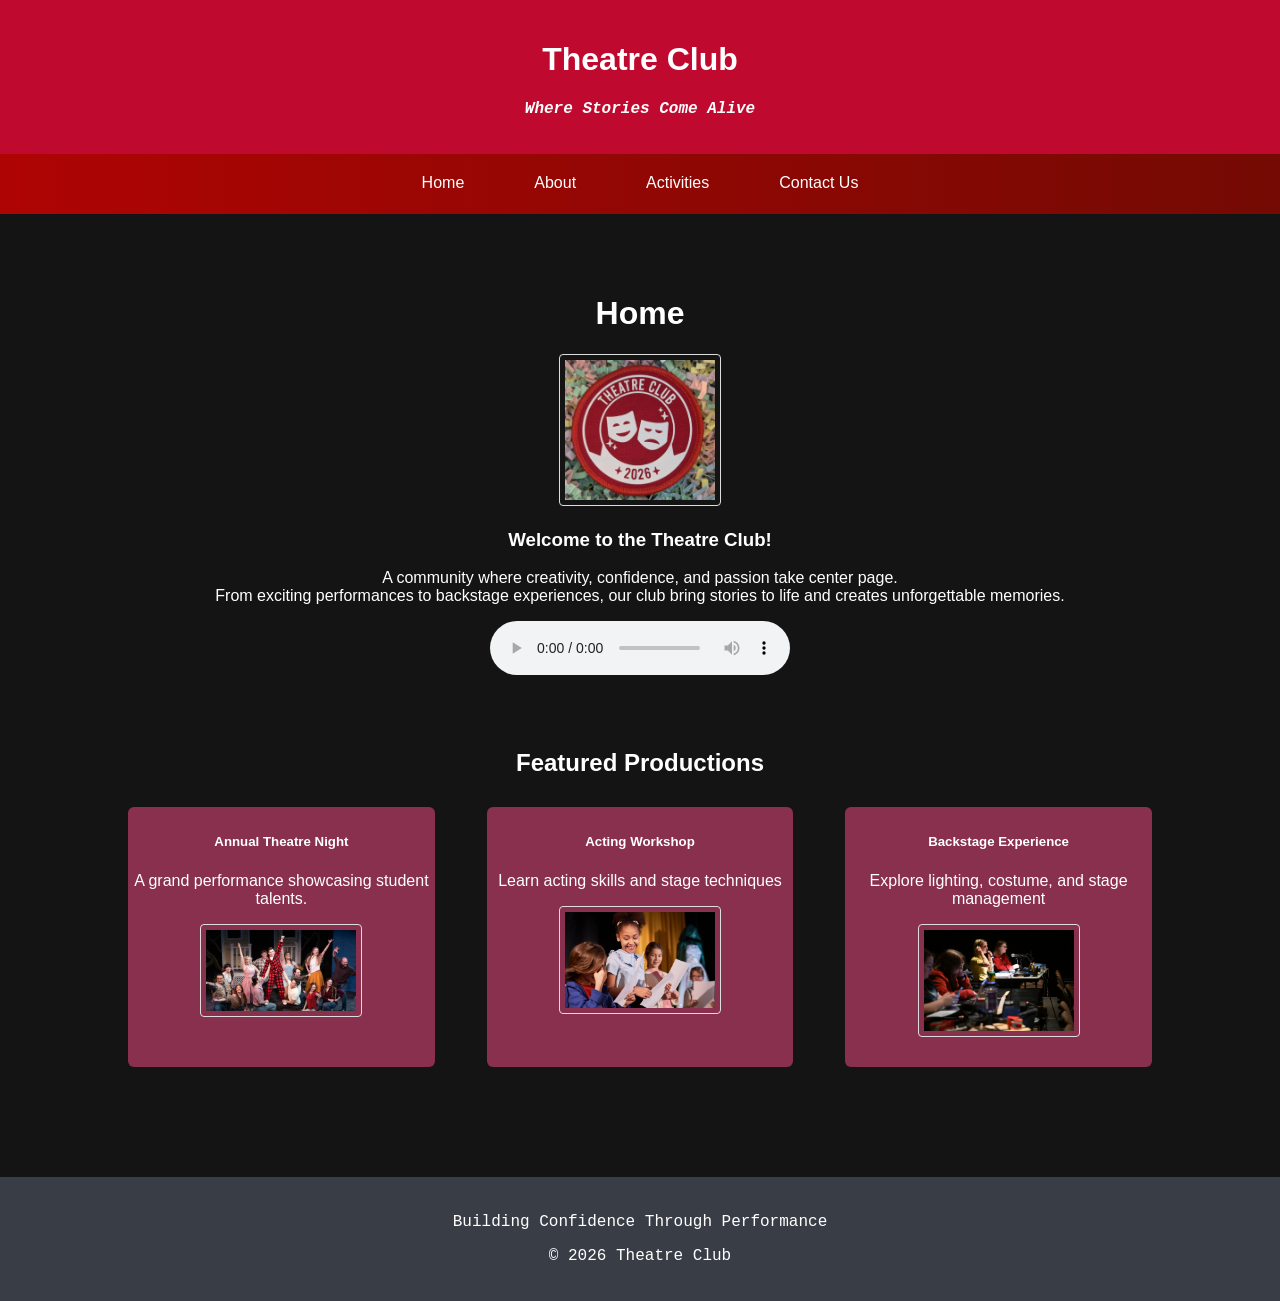
<file: index.html>
<!DOCTYPE html>
<html>
<head> <title> Theatre Club </title>
<link rel ="stylesheet" href ="style.css">
</head>

<body>

<header>
<h1> Theatre Club</h1>
<p class = "tagline"> <b> Where Stories Come Alive </b> </p>
</header>

<nav>
	<a href = "index.html">Home</a>
	<a href = "about.html">About </a>
	<a href = "activities.html">Activities </a>
	<a href = "contact.html"> Contact Us </a>
</nav>

<main>
<h1>Home</h1>
<section>
<img src = "theatrelogo.png" alt = "Theatre club logo" class = "logo">
<h3> Welcome to the Theatre Club!  </h3>
<p> A community  where creativity, confidence, and passion take center page.<br>
From exciting performances to backstage experiences, our club bring stories to life and creates unforgettable memories.</p>
<audio controls><source src= "Sfx2.m4a" type ="audio/mpeg"></audio>
</section>

<section class = "featured">
<article>
<h2>Featured Productions</h2>

<div class = "container">
<div class = "box1">
	<h5>Annual Theatre Night </h5>
	<p>A grand performance showcasing student talents.</p>
	<img src = "grandshow.png" alt = "Annual Grand Show" class= "logo">
</div>

<div class = "box2">
	<h5>Acting Workshop </h5>
	<p> Learn acting skills and stage techniques </p>
	<img src = "actingskills.png" alt = "Learn Acting skills" class= "logo">
</div>

<div class = "box3">
	<h5>Backstage Experience</h5>
	<p>Explore lighting, costume, and stage management</p>
	<img src = "management.png" alt = "Stage management" class= "logo">
</div>

</div>

</article>
</section>
</main>

<footer>
<p>Building Confidence Through Performance </p>
<p>&copy; 2026 Theatre Club</p>
</footer>



</body>
</html>
</file>
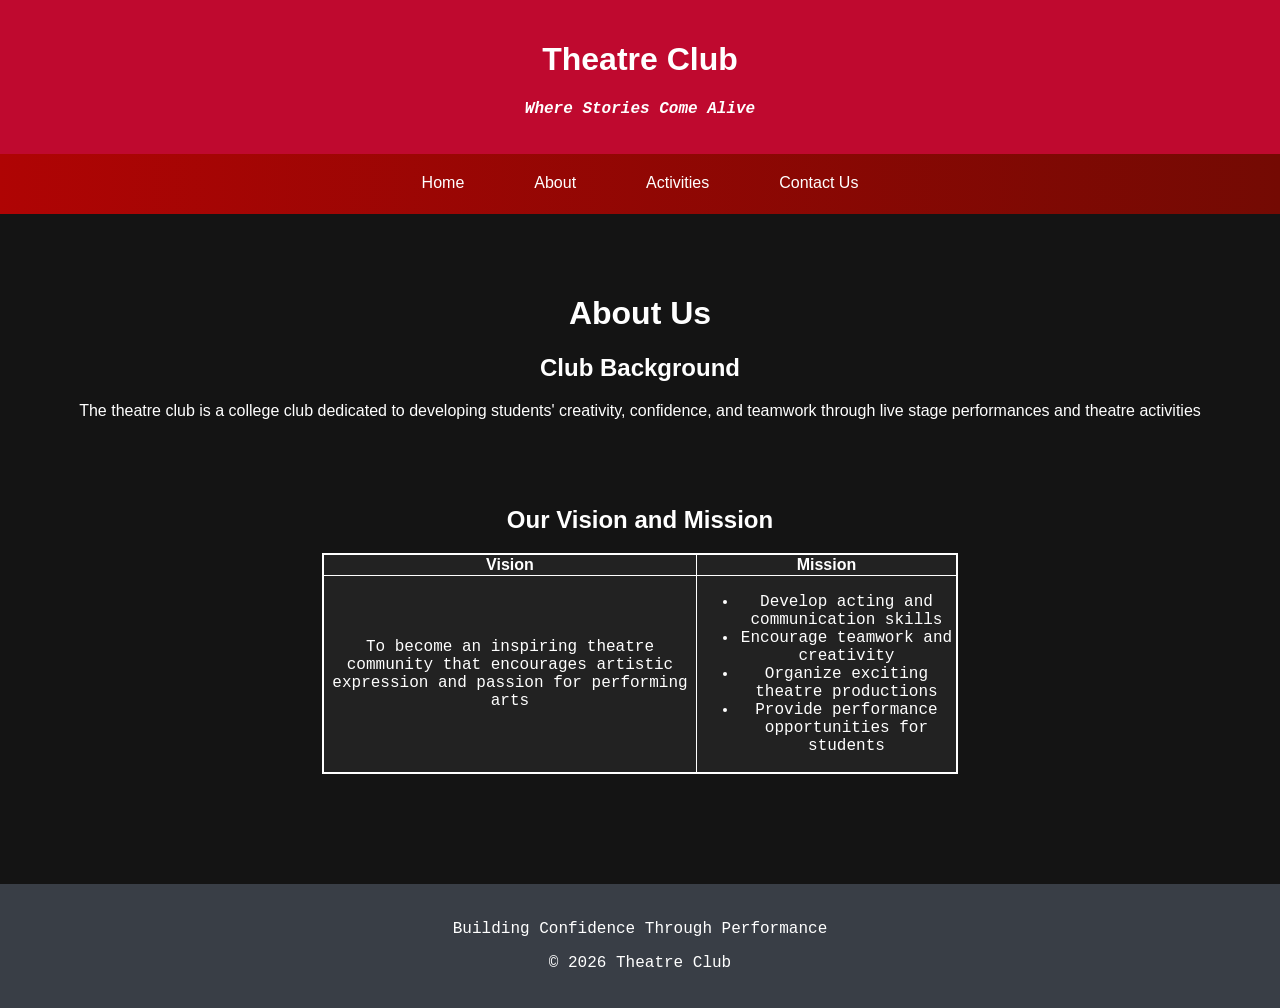
<file: about.html>
<!DOCTYPE html>
<html>
<head> <title> About </title>
<link rel ="stylesheet" href ="style.css">
</head>

<body>

<header>
<h1>Theatre Club</h1>
<p class = "tagline"> <b> Where Stories Come Alive </b> </p>
</header>

<nav>
	<a href = "index.html">Home</a>
	<a href = "about.html">About </a>
	<a href = "activities.html">Activities </a>
	<a href = "contact.html"> Contact Us </a>
</nav>

<main>
<h1>About Us</h1>
<section>
<h2> Club Background </h2>
<p> The theatre club is a college club dedicated to developing students' creativity, confidence, and teamwork through
live stage performances and theatre activities </p>
</section>

<section class = "featured">
<h2>Our Vision and Mission</h2>
<article>


<div class = "container">
<table>
	<tr>
		<th>Vision</th>
		<th> Mission </th>
	</tr>
	
	<tr>
		<td>To become an inspiring theatre community that encourages artistic expression and passion for performing arts</td>
		<td> 
			<ul>
				<li> Develop acting and communication skills</li>
				<li>Encourage teamwork and creativity</li>
				<li>Organize exciting theatre productions</li>
				<li>Provide performance opportunities for students</li>
	</tr>
	
</table> 
</div>

</article>
</section>
</main>


<footer>
<p>Building Confidence Through Performance </p>
<p>&copy; 2026 Theatre Club</p>
</footer>
</body>
</html>
</file>
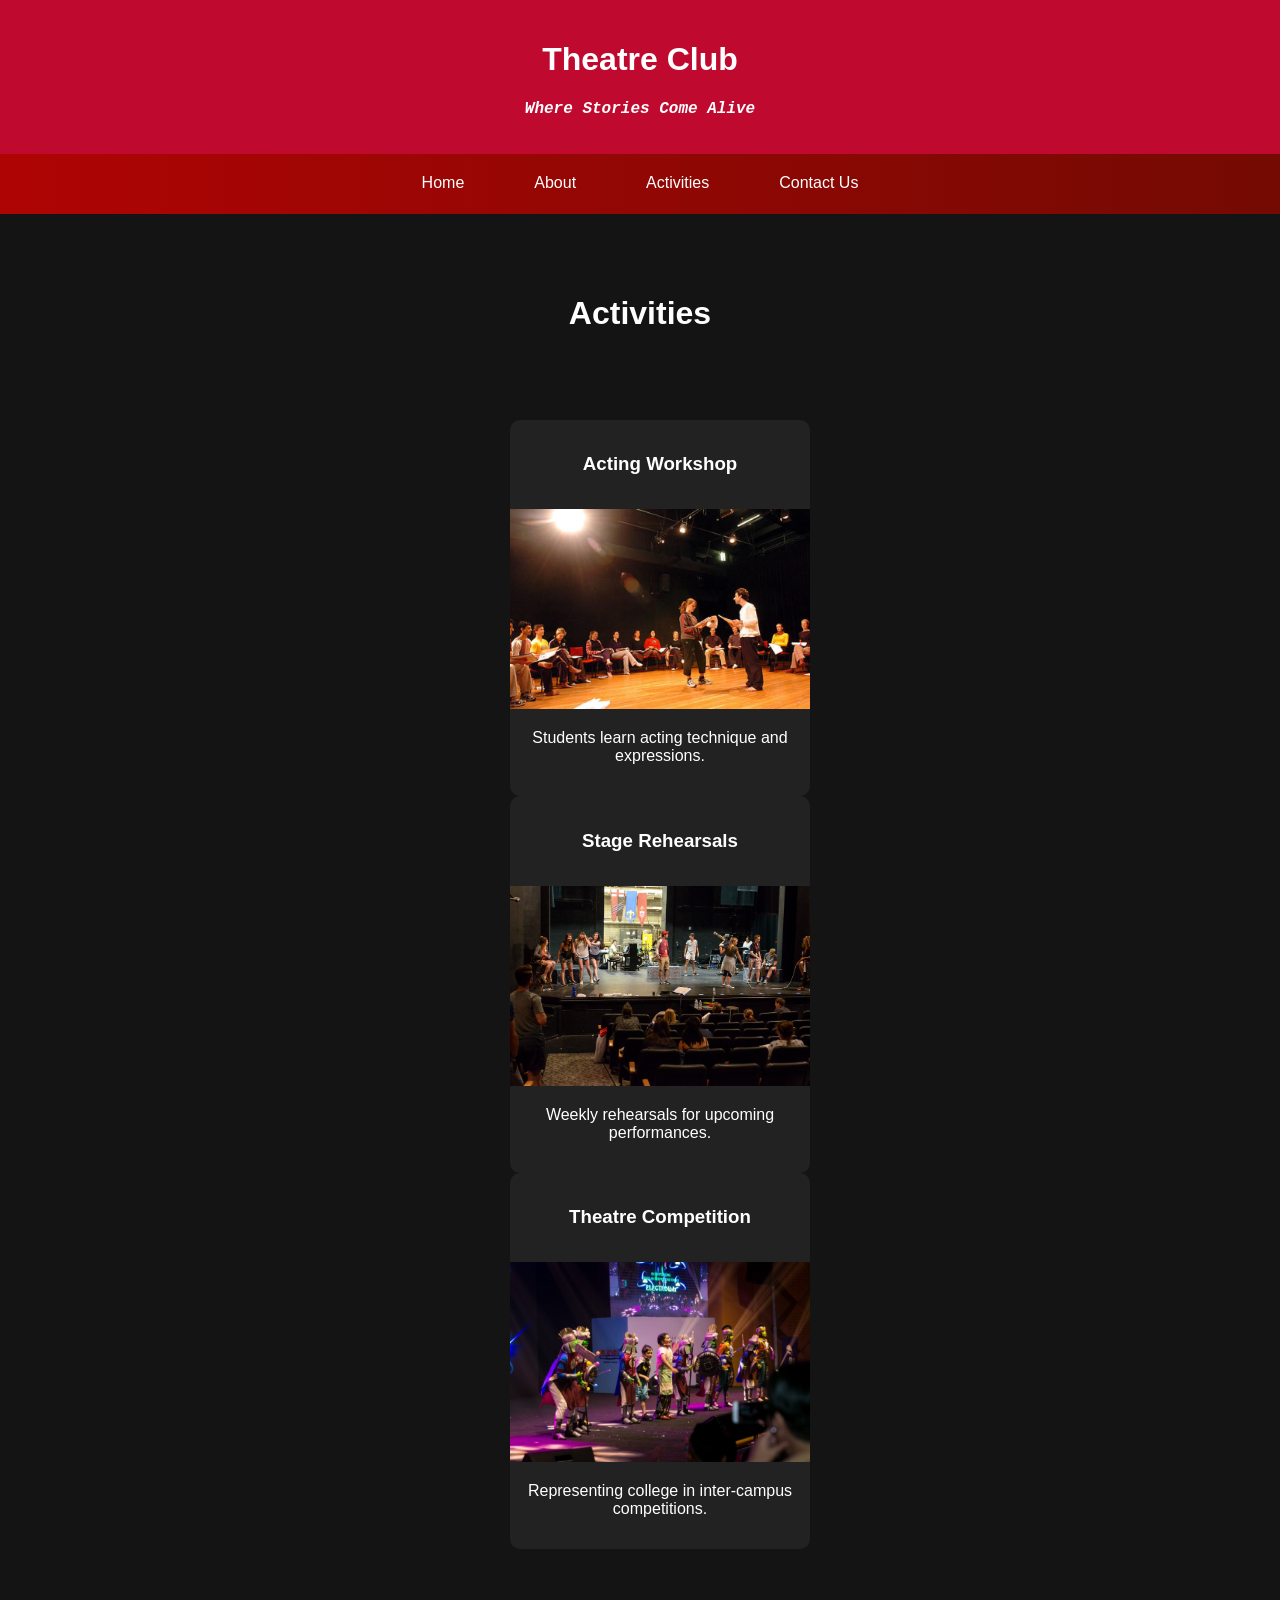
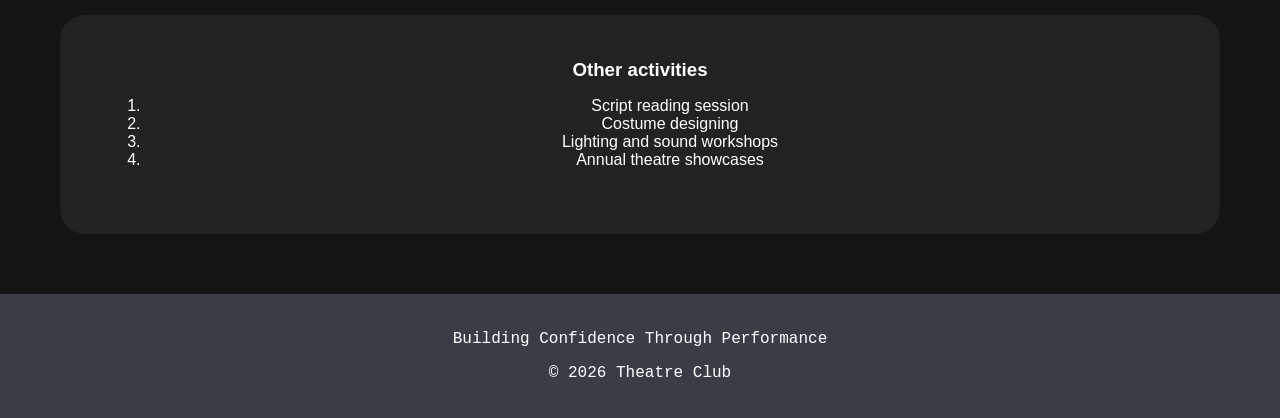
<file: activities.html>
<!DOCTYPE html>
<html>
<head><title>Activities</title>
<link rel = "stylesheet" href = "style.css">
</head>

<body>
<header>
<h1> Theatre Club</h1>
<p class = "tagline"> <b> Where Stories Come Alive </b> </p>
</header>

<nav>
	<a href = "index.html">Home</a>
	<a href = "about.html">About </a>
	<a href = "activities.html">Activities </a>
	<a href = "contact.html"> Contact Us </a>
</nav>

<main>
<h1>Activities</h1>


<section class = "featured">

<div class = "card-container">
<ul>

<article class = "card">
<h3>Acting Workshop</h3>
<img src = "ActingWorkshop.png" alt = "Acting Workshop">
<li><p>Students learn acting technique and expressions.</p>
</article> </li>

<article class = "card">
<h3>Stage Rehearsals</h3>
<img src = "StageRehearsal.png" alt = "Stage Rehearsals">
<li><p>Weekly rehearsals for upcoming performances.</p>
</article></li>

<article class = "card">
<h3>Theatre Competition</h3>
<img src = "TheatreCompetition.png" alt = "Theatre Competition">
<li><p>Representing college in inter-campus competitions.</p>
</article></li>

</ul>
</div>

</section>

<section class = "content">
<article>
<h3>Other activities</h3>

<ol>
	<li>Script reading session</li>
	<li>Costume designing</li>
	<li>Lighting and sound workshops</li>
	<li>Annual theatre showcases</li>
</ol>
</article>
</section>
</main>

<footer>
<p>Building Confidence Through Performance </p>
<p>&copy; 2026 Theatre Club</p>
</footer>
</body>

</html>
</file>
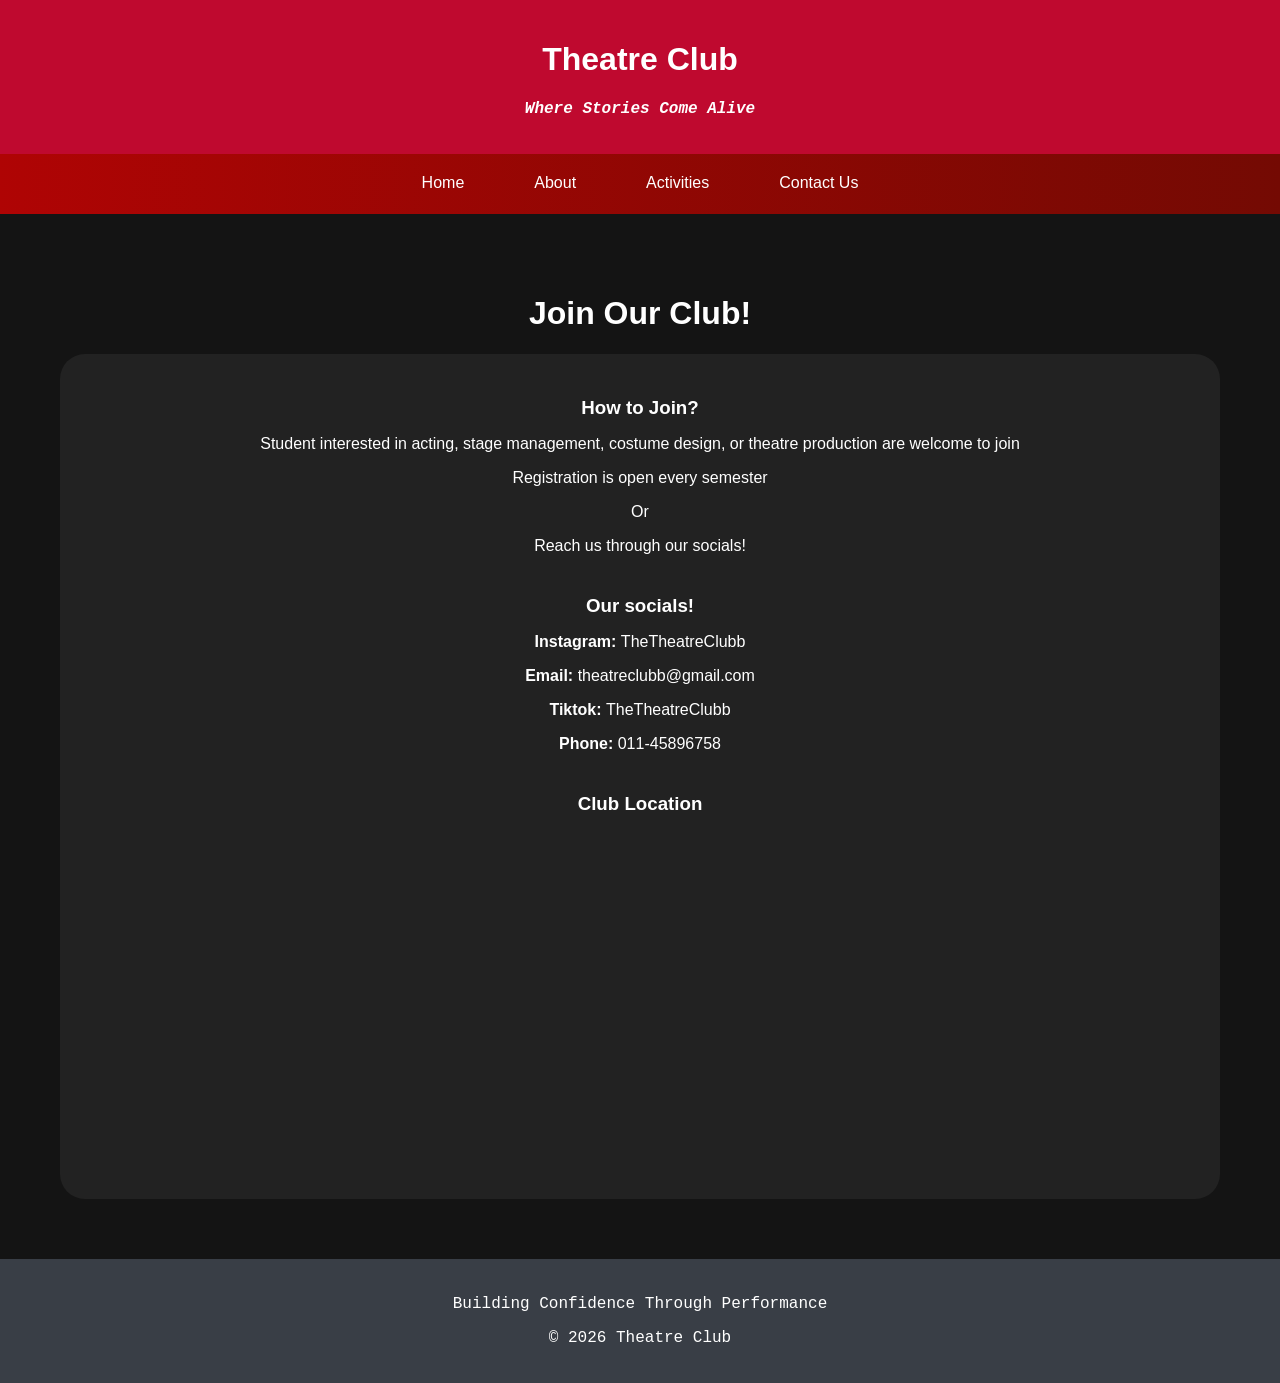
<file: contact.html>
<!DOCTYPE html>
<html>
<head><title>Activities</title>
<link rel = "stylesheet" href = "style.css">
</head>

<body>
<header>
<h1> Theatre Club</h1>
<p class = "tagline"> <b> Where Stories Come Alive </b> </p>
</header>

<nav>
	<a href = "index.html">Home</a>
	<a href = "about.html">About </a>
	<a href = "activities.html">Activities </a>
	<a href = "contact.html"> Contact Us </a>
</nav>

<main>
<h1>Join Our Club!</h1>

<section class = "content">
<article>
<h3>How to Join?</h3>
<p> Student interested in acting, stage management, costume design, or theatre production are welcome to join</p>
<p>Registration is open every semester</p>
<p>Or</p> 
<p>Reach us through our socials!</p>
</article>

<article>
<h3>Our socials!</h3>
<p><b>Instagram: </b> TheTheatreClubb</p>
<p><b>Email: </b> theatreclubb@gmail.com</p>
<p><b>Tiktok: </b> TheTheatreClubb</p>
<p><b>Phone: </b> 011-45896758</p>
</article>

<article>
        <h3>Club Location</h3>

        <iframe
            src="https://www.google.com/maps/embed?pb=!1m18!1m12!1m3!1d3983.5035063134!2d101.6858696403214!3d3.224026852699413!2m3!1f0!2f0!3f0!3m2!1i1024!2i768!4f13.1!3m3!1m2!1s0x31cc47996a661f53%3A0xbbff3cad02a6e68e!2sInternational%20Islamic%20College!5e0!3m2!1sen!2smy!4v1779182112810!5m2!1sen!2smyhttps://www.google.com/maps/embed?pb=!1m18!1m12!1m3!1d3983.5035063134!2d101.6858696403214!3d3.224026852699413!2m3!1f0!2f0!3f0!3m2!1i1024!2i768!4f13.1!3m3!1m2!1s0x31cc47996a661f53%3A0xbbff3cad02a6e68e!2sInternational%20Islamic%20College!5e0!3m2!1sen!2smy!4v1779182112810!5m2!1sen!2smy"
            width="100%"
            height="300"
            style="border:0;"
            allowfullscreen=""
            loading="lazy">
        </iframe>


</section>
</main>

<footer>
<p>Building Confidence Through Performance </p>
<p>&copy; 2026 Theatre Club</p>
</footer>
</body>

</html>
</file>
<file: style.css>
body {
    background-color : #141414;
    color : white;
    font-family : Arial, sans-serif;
	margin : 0px;
}

header {
	background-color: #BF092F;
    padding : 20px;
	text-align : center;
}

.tagline{
	font-family : courier;
	font-style : italic;
	
}

/*navigation bar */
nav{
	display : flex;
	background :linear-gradient(to right, #AF0404, #740A03 ) ;
	justify-content : center ;
	height : 60px
}

nav a {
	font-family : Arial, sans-serif;
	color : white ;
	padding : 20px 35px;
	text-decoration : none;
	border-radius : 10px;
	transition : 0.3s;
}

nav a:hover {
	background : #A53860
}

main {
	padding :60px;
	text-align : center ;
}

.logo{
	border: 1px solid #ddd;
	border-radius: 4px;
	padding: 5px;
	width: 150px;
}

.featured{
    padding : 50px;
}

.container {
	display : flex ;
	justify-content: center;
	gap : 20px;
	flex-wrap : wrap;
}
.box1,
.box2,
.box3{
	width : 28%;
    height : 250px;
	padding : 5px;
    margin-top : 10px;
	border-radius : 6px;	
	background-color : #88304E ;
}

.box2{
	margin-left : 3%;
}

.box3{
	margin-left : 3%;
}

footer {
	background-color : #393E46 ;
	text-align : center;
	color : white ;
	font-family : courier ;
	padding : 20px;
	float : bottom;
}

.page-banner {
	padding : 60px 20px;
	background : white;
}

table {
	width : 60%;
	height : 90 px; 	 
	border : 2px solid white;
	border-collapse : collapse;
	background : #222;
	transition : 0.3s;
	
}

table:hover{
	transform : scale(1.05);
	background : #88304E;
}

td{
	text-align : center ;
	font-family : courier ;
	border : 1px solid white;
}

tr,th{
	border : 1px solid white;
}

.card-container{
    display : flex;
    gap : 20px;
	justify-content : center;
    flex-wrap : wrap;
}

.card{
    background : #222;
    width : 300px;
    border-radius : 10px;
    overflow : hidden;
    transition : 0.3s;
}

.card:hover{
    transform : scale(1.05);
	background-color : #88304E ;
}

.card img{
    width : 100%;
    height : 200px;
    object-fit : cover;
}


.card h3{
    padding : 15px;
}

.card p{
    padding : 0 15px 15px;
}

.content{
    padding : 25px;
	background : #222;
	border-radius : 25px ;
	transition : 0.3s;
}

.content:hover {
	transform : scale(1.05);
	background-color : #88304E ;
}
.content article{
    margin-bottom : 40px;
}

.content h3{
    margin-bottom : 15px;
    color : white;
}

.content ol {
	margin-left :20px;
}

iframe{
    border-radius:10px;
}
</file>
